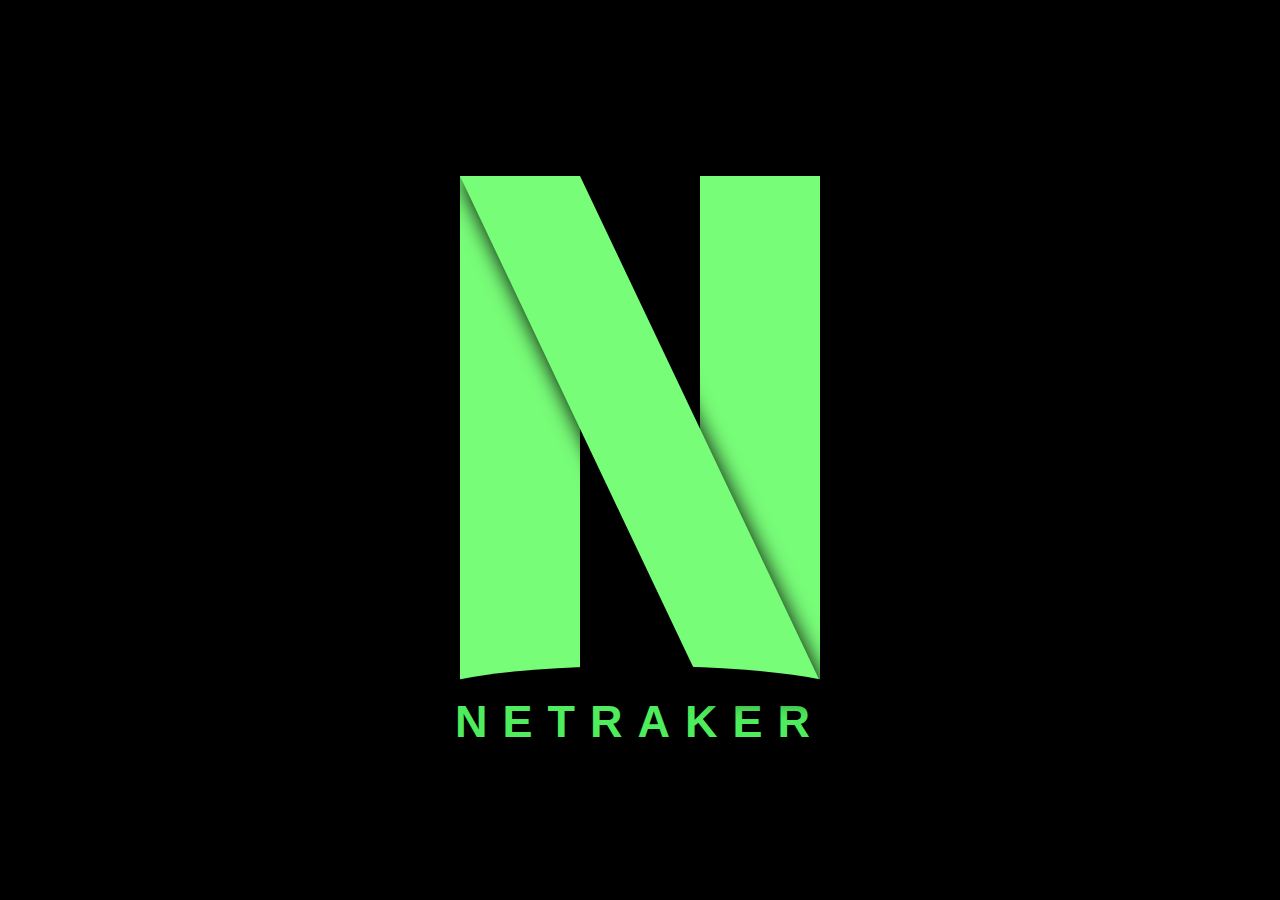
<file: RadioTelescope/data/netflis.html>
<!DOCTYPE html>
<html lang="en">
<head>
    <meta charset="UTF-8">
    <meta name="viewport" content="width=device-width, initial-scale=1.0">
	<link rel="shortcut icon" type="image/png" href="netracker.ico"/>
    <title>NETRACKER</title>
<link rel="stylesheet" type="text/css" href="netflis.css">
</head>
<body>
    <br>  <br> <br>
<a class="container" href="index.html"> 
    <div class="logo">
      <div class="uno"></div>
      <div class="dos"></div>
      <div class="tres"></div>
    </div>
    <div class="name">Netraker</div></a>
  
 <script>
     
    window.onload = function() {
        window.setTimeout(function () {
        window.location.href = "index.html";
    }, 5000)
    };

 </script>
  
</body>
</html>
</file>
<file: RadioTelescope/data/netflis.css>
body {
    margin: 0;
    padding: 0;
    background: black;
    color: rgb(230, 0, 0);
    font-family: "Arial", sans-serif;
    font-size: 45px;
    font-weight: bold;
  }
  
  a {
    text-decoration: none;
    color: rgb(79, 236, 93);
  }
  
  .container {
    margin: 20px auto;
    display: -webkit-box;
    display: flex;
    -webkit-box-pack: center;
            justify-content: center;
    -webkit-box-align: center;
            align-items: center;
    -webkit-box-orient: vertical;
    -webkit-box-direction: normal;
            flex-direction: column;
    width: 500px;
  }
  
  .logo {
    position: relative;
    width: 360px;
    height: 520px;
    -webkit-animation: 4s fadein;
            animation: 4s fadein;
  }
  .logo .uno, .logo .dos, .logo .tres {
    position: absolute;
    width: 120px;
    height: 100%;
    background: #78fd78;
  }
  .logo .uno {
    left: 0;
  }
  .logo .dos {
    background: #78fd78;
    left: 0;
    z-index: 1;
    -webkit-transform-origin: top left;
            transform-origin: top left;
    -webkit-transform: skewX(25.4deg);
            transform: skewX(25.4deg);
    box-shadow: 0 0 20px black;
  }
  .logo .tres {
    right: 0;
  }
  .logo::before {
    display: block;
    content: '';
    position: absolute;
    left: 50%;
    bottom: 0;
    -webkit-transform: translateX(-50%);
            transform: translateX(-50%);
    z-index: 10;
    width: 120%;
    height: 30px;
    background: black;
    border-top-left-radius: 50% 100%;
    border-top-right-radius: 50% 100%;
  }
  
  .name {
    text-transform: uppercase;
    letter-spacing: 15px;
    -webkit-animation: 4s name linear;
            animation: 4s name linear;
  }
  
  @-webkit-keyframes fadein {
    0% {
      opacity: 0;
      -webkit-transform: scale(0.8);
              transform: scale(0.8);
    }
    100% {
      opacity: 1;
      -webkit-transform: scale(1);
              transform: scale(1);
    }
  }
  
  @keyframes fadein {
    0% {
      opacity: 0;
      -webkit-transform: scale(0.8);
              transform: scale(0.8);
    }
    100% {
      opacity: 1;
      -webkit-transform: scale(1);
              transform: scale(1);
    }
  }
  @-webkit-keyframes name {
    0% {
      opacity: 0;
      -webkit-transform: scale(0.8);
              transform: scale(0.8);
    }
    80% {
      opacity: 0;
      -webkit-transform: scale(0.8);
              transform: scale(0.8);
    }
    100% {
      opacity: 1;
      -webkit-transform: scale(1);
              transform: scale(1);
    }
  }
  @keyframes name {
    0% {
      opacity: 0;
      -webkit-transform: scale(0.8);
              transform: scale(0.8);
    }
    80% {
      opacity: 0;
      -webkit-transform: scale(0.8);
              transform: scale(0.8);
    }
    100% {
      opacity: 1;
      -webkit-transform: scale(1);
              transform: scale(1);
    }
  }
</file>
